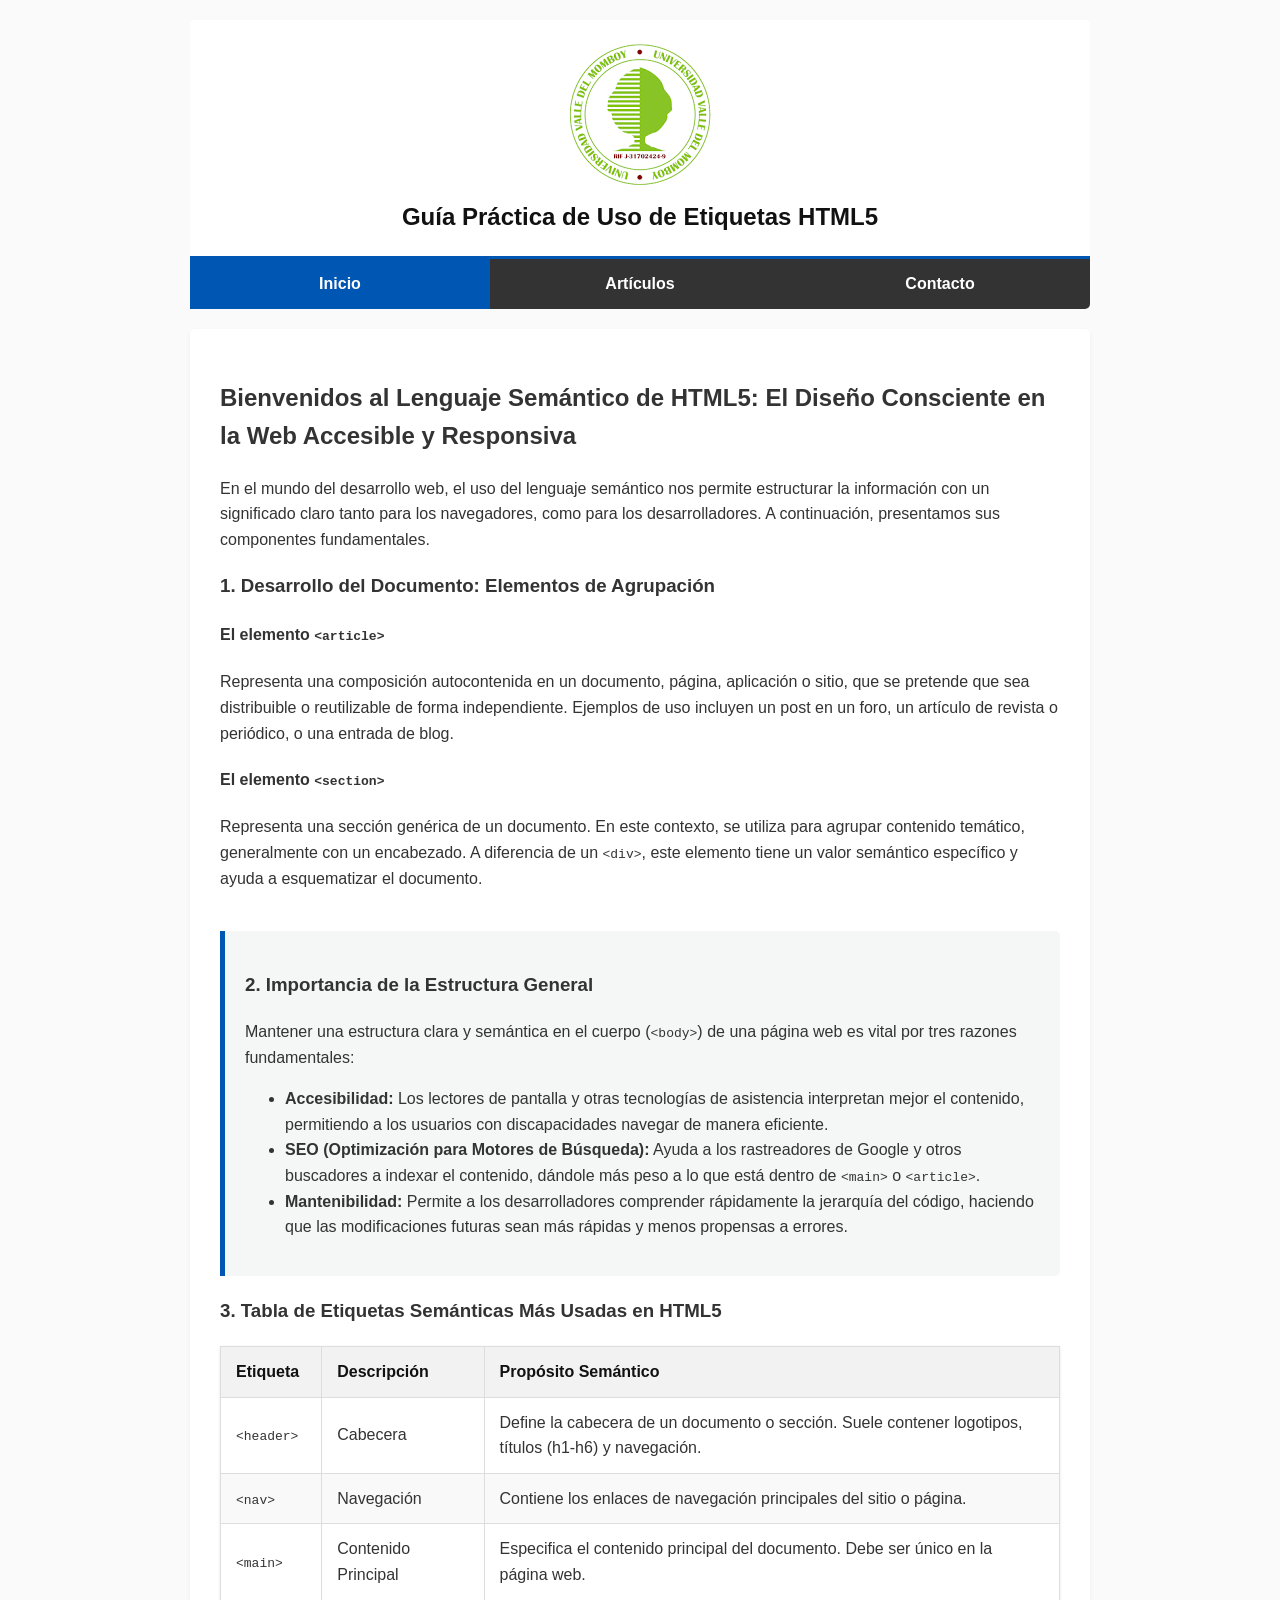
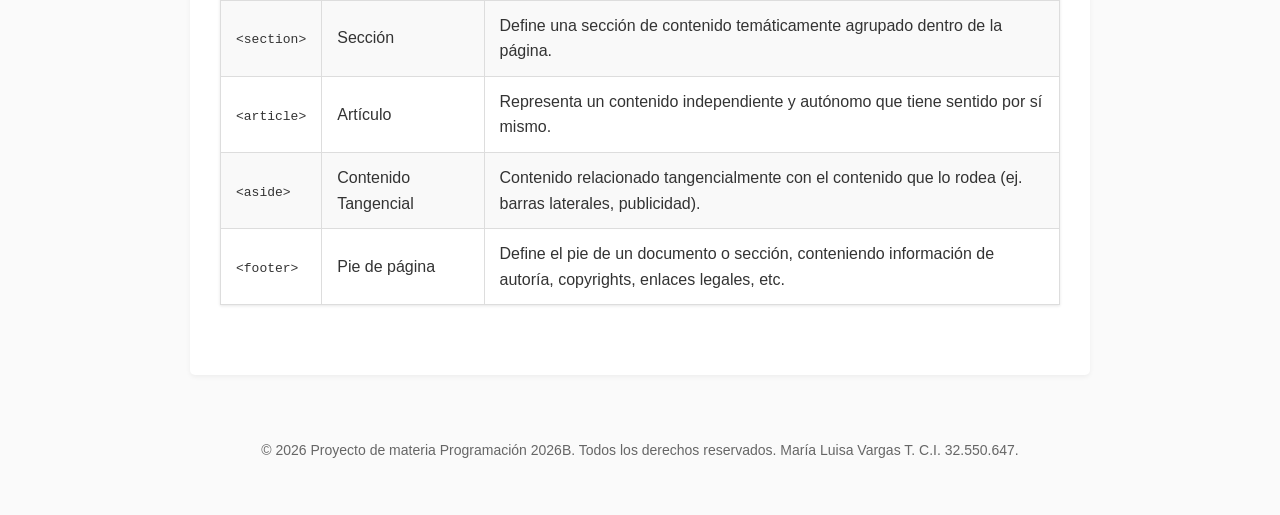
<file: index.html>
<!--etiqueta raíz de todo el documento,lang="es":Define  el idioma principal del contenido -->
<!DOCTYPE html>
<html lang="es">
 <!--cerebro oculto de la página web.meta charset="UTF-8">: Define la codificación de caracteres.title>: Es el título oficial de la página -->   
<head>
    <meta charset="UTF-8">
    <meta name="viewport" content="width=device-width, initial-scale=1.0">
    <title>Guía de Lenguaje Semántico de HTML5</title>
    <link rel="stylesheet" href="style.css">
</head>
<!-- Cuerpo  principal  que se visualiza de la pag web, estructura principal de contenido que ve el usuario en el navegador -->
<body>
    <header>
        <img src="./logoUVM.png" alt="Logo UVM" id="main-logo">
        <!-- h1 solo se ua uan vez y es para título principal de la pagina-->
        <h1>Guía Práctica de Uso de Etiquetas HTML5</h1>
    </header>
   <!-- Es una etiqueta semántica de HTML5. Le dice explícitamente al navegador, a los lectores de pantalla y a Google:es el bloque de navegación principal de la web".-->
    <nav>
        <!-- lista desordenada de navegacion-->
        <ul>
            <li><a href="index.html" class="active">Inicio</a></li>
            <li><a href="articulos.html">Artículos</a></li>
            <li><a href="contactos.html">Contacto</a></li>
        </ul>
    </nav>
<!-- La etiqueta <main> en HTML representa el contenido principal y dominante de un sitio web-->
    <main>
        <h2>Bienvenidos al Lenguaje Semántico de HTML5: El Diseño Consciente en la Web Accesible y Responsiva</h2>
        
        <p>En el mundo del desarrollo web, el uso del lenguaje semántico nos permite estructurar la información con un significado claro tanto para los navegadores, como para los desarrolladores. A continuación, presentamos sus componentes fundamentales.</p>
<!-- uso de etiquetas de agrupcion section, articule,aside,para lograr jerarquizacion de las etiquetas y uso de la logica semantica de html, etiquetas h3 a h4-->
        <section id="articulos">
            <h3>1. Desarrollo del Documento: Elementos de Agrupación</h3>
            
            <article>
                <h4>El elemento <code>&lt;article&gt;</code></h4>
                <p>Representa una composición autocontenida en un documento, página, aplicación o sitio, que se pretende que sea distribuible o reutilizable de forma independiente. Ejemplos de uso incluyen un post en un foro, un artículo de revista o periódico, o una entrada de blog.</p>
            </article>
            <!--article> en HTML5 . aqui lo usamos en varias secciones por Su característica fundamental  que su contenido tiene sentido por sí mismo-->
            <article>
                <h4>El elemento <code>&lt;section&gt;</code></h4>
                <p>Representa una sección genérica de un documento. En este contexto, se utiliza para agrupar contenido temático, generalmente con un encabezado. A diferencia de un <code>&lt;div&gt;</code>, este elemento tiene un valor semántico específico y ayuda a esquematizar el documento.</p>
            </article>
        </section>

        <aside>
            <h3>2. Importancia de la Estructura General</h3>
            <p>Mantener una estructura clara y semántica en el cuerpo (<code>&lt;body&gt;</code>) de una página web es vital por tres razones fundamentales:</p>
            <ul>
                <li><strong>Accesibilidad:</strong> Los lectores de pantalla y otras tecnologías de asistencia interpretan mejor el contenido, permitiendo a los usuarios con discapacidades navegar de manera eficiente.</li>
                <li><strong>SEO (Optimización para Motores de Búsqueda):</strong> Ayuda a los rastreadores de Google y otros buscadores a indexar el contenido, dándole más peso a lo que está dentro de <code>&lt;main&gt;</code> o <code>&lt;article&gt;</code>.</li>
                <li><strong>Mantenibilidad:</strong> Permite a los desarrolladores comprender rápidamente la jerarquía del código, haciendo que las modificaciones futuras sean más rápidas y menos propensas a errores.</li>
            </ul>
        </aside>

        <section>
            <h3>3. Tabla de Etiquetas Semánticas Más Usadas en HTML5</h3>
            <!-- uso de formato tabla , una tabla informativa que organiza y explica el significado de las principales etiquetas semánticas de HTML5 utilizadas en el diseño web -->
            <table>
                <thead>
                    <tr>
                        <th>Etiqueta</th>
                        <th>Descripción</th>
                        <th>Propósito Semántico</th>
                    </tr>
                </thead>
                <tbody>
                    <tr>
                        <td><code>&lt;header&gt;</code></td>
                        <td>Cabecera</td>
                        <td>Define la cabecera de un documento o sección. Suele contener logotipos, títulos (h1-h6) y navegación.</td>
                    </tr>
                    <tr>
                        <td><code>&lt;nav&gt;</code></td>
                        <td>Navegación</td>
                        <td>Contiene los enlaces de navegación principales del sitio o página.</td>
                    </tr>
                    <tr>
                        <td><code>&lt;main&gt;</code></td>
                        <td>Contenido Principal</td>
                        <td>Especifica el contenido principal del documento. Debe ser único en la página web.</td>
                    </tr>
                    <tr>
                        <td><code>&lt;section&gt;</code></td>
                        <td>Sección</td>
                        <td>Define una sección de contenido temáticamente agrupado dentro de la página.</td>
                    </tr>
                    <tr>
                        <td><code>&lt;article&gt;</code></td>
                        <td>Artículo</td>
                        <td>Representa un contenido independiente y autónomo que tiene sentido por sí mismo.</td>
                    </tr>
                    <tr>
                        <td><code>&lt;aside&gt;</code></td>
                        <td>Contenido Tangencial</td>
                        <td>Contenido relacionado tangencialmente con el contenido que lo rodea (ej. barras laterales, publicidad).</td>
                    </tr>
                    <tr>
                        <td><code>&lt;footer&gt;</code></td>
                        <td>Pie de página</td>
                        <td>Define el pie de un documento o sección, conteniendo información de autoría, copyrights, enlaces legales, etc.</td>
                    </tr>
                </tbody>
            </table>
            <!-- La tabla está estructurada por <table> como el contenedor principal, <thead> para agrupar la cabecera, <tbody> para el cuerpo de los datos, <tr> para definir cada fila, <th> para las celdas de título y <td> para las celdas de contenido-->
        </section>
    </main>

    <footer>
        <p>&copy; 2026 Proyecto de materia Programación 2026B. Todos los derechos reservados. María Luisa Vargas T. C.I. 32.550.647.</p>
    </footer>
<!-- el pie de página (<footer>) de la web, utilizado aquí para mostrar de forma concisa los derechos de autor de 2026-->
</body>
</html>
</file>
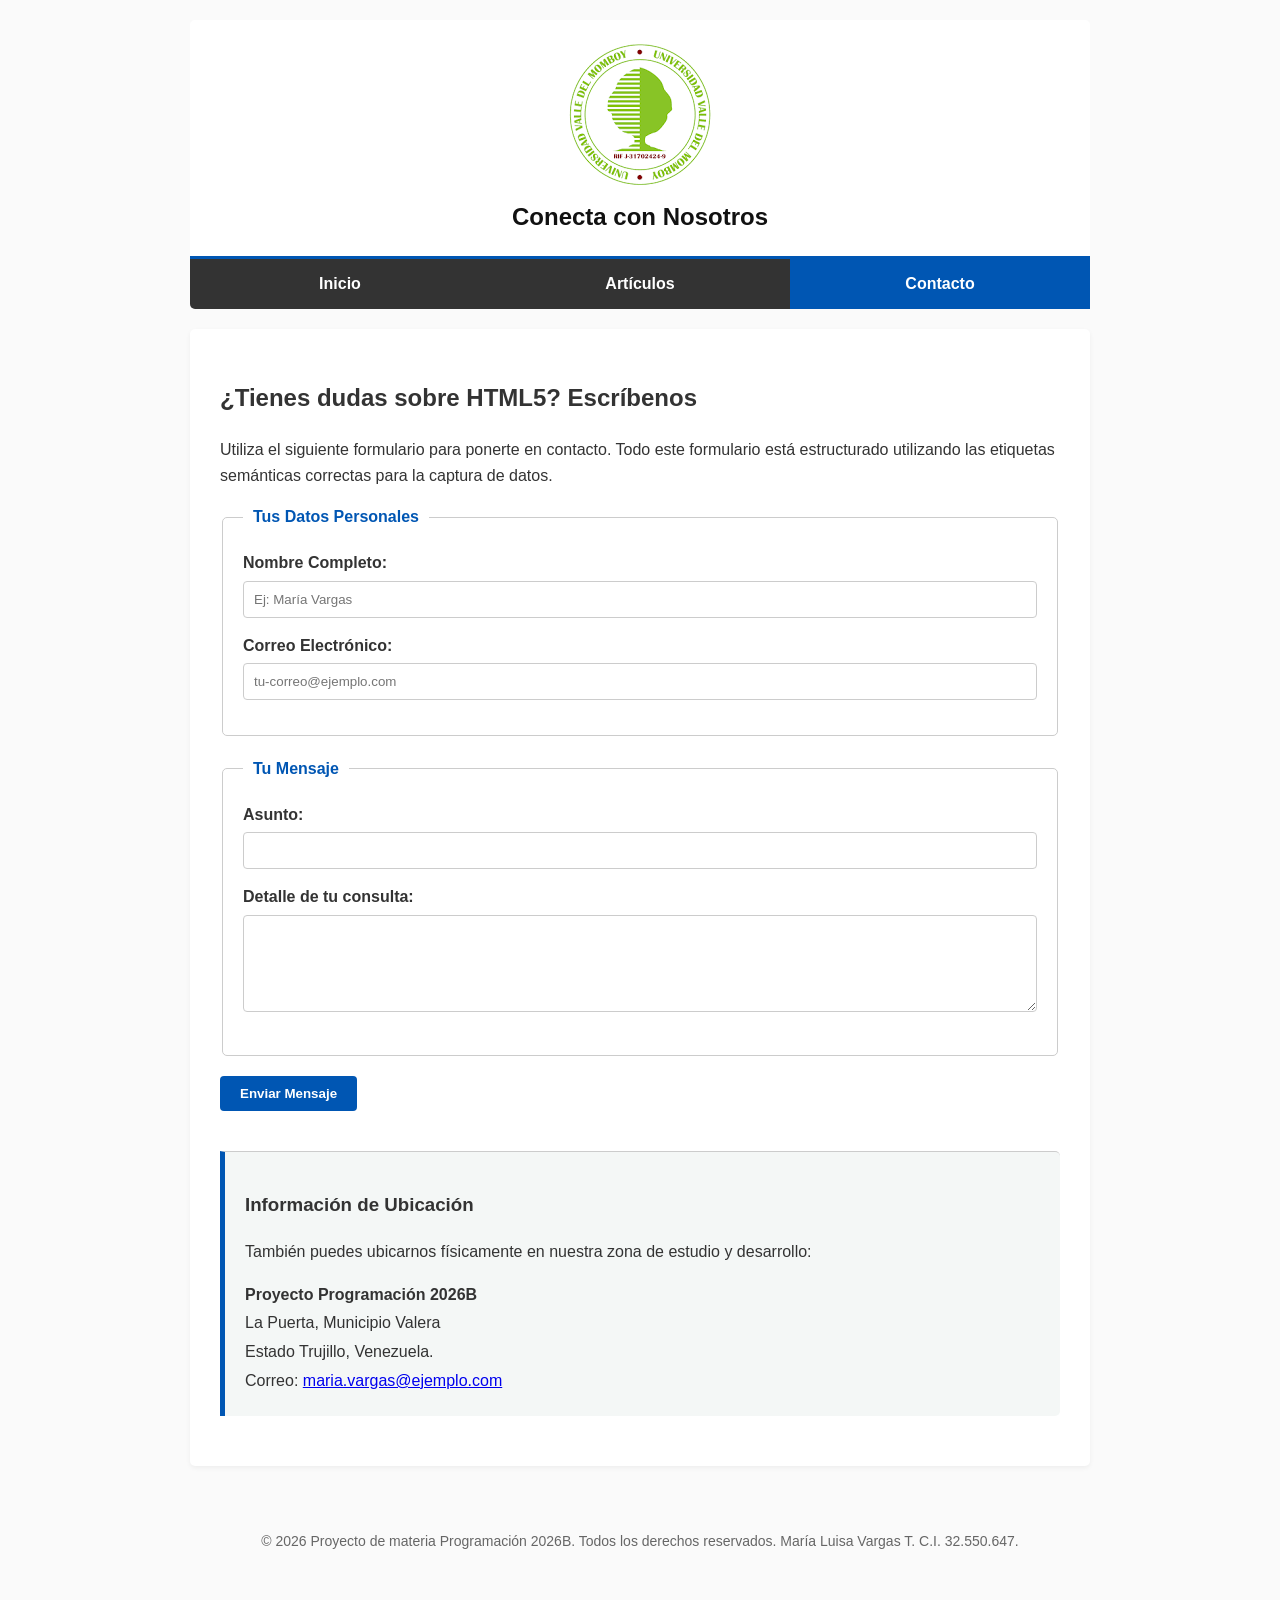
<file: contactos.html>
<!-- declaración del tipo de documento,etiqueta raíz de todo el documento,lang="es": Define que el idioma principal del contenido -->
<!DOCTYPE html>
<html lang="es">
<head>
    <meta charset="UTF-8">
    <meta name="viewport" content="width=device-width, initial-scale=1.0">
    <!-- los titulos tienen una concatenación logica y secuencial, lo cual se manifiesta en los menus de navegación usados-->
    <title>Contacto - Diseño Semántico HTML5</title>
    <link rel="stylesheet" href="style.css">
</head>
<!-- la parte visible de esta pagina,contiene  elementos de interaccion directa con el usuario, al recopilar sus impresiones, y/o necesidades de informacion-->
<body>

    <header>
        <img src="./logoUVM.png" alt="Logo - UVM" id="main-logo">
        <h1>Conecta con Nosotros</h1>
    </header>

    <nav>
        <ul>
            <li><a href="index.html">Inicio</a></li>
            <li><a href="articulos.html">Artículos</a></li>
            <li><a href="contactos.html" class="active">Contacto</a></li>
        </ul>
    </nav>

    <main>
        <h2>¿Tienes dudas sobre HTML5? Escríbenos</h2>
        <p>Utiliza el siguiente formulario para ponerte en contacto. Todo este formulario está estructurado utilizando las etiquetas semánticas correctas para la captura de datos.</p>

        <div id="formulario-contacto">
            <form action="#" method="POST">
                
                <fieldset>
                    <legend>Tus Datos Personales</legend>
                    
                    <div class="form-group">
                        <label for="nombre">Nombre Completo:</label>
                        <input type="text" id="nombre" name="nombre" required placeholder="Ej: María Vargas">
                    </div>

                    <div class="form-group">
                        <label for="correo">Correo Electrónico:</label>
                        <input type="email" id="correo" name="correo" required placeholder="tu-correo@ejemplo.com">
                    </div>
                </fieldset>

                <fieldset class="mt-20">
                    <legend>Tu Mensaje</legend>
                    
                    <div class="form-group">
                        <label for="asunto">Asunto:</label>
                        <input type="text" id="asunto" name="asunto" required>
                    </div>

                    <div class="form-group">
                        <label for="mensaje">Detalle de tu consulta:</label>
                        <textarea id="mensaje" name="mensaje" rows="5" required></textarea>
                    </div>
                </fieldset>

                <div class="mt-20">
                    <button type="submit">Enviar Mensaje</button>
                </div>

            </form>
        </div>

        <aside class="contact-aside">
            <h3>Información de Ubicación</h3>
            <p>También puedes ubicarnos físicamente en nuestra zona de estudio y desarrollo:</p>
            
            <address>
                <strong>Proyecto Programación 2026B</strong><br>
                La Puerta, Municipio Valera<br>
                Estado Trujillo, Venezuela.<br>
                Correo: <a href="mailto:mariavargas@ejemplo.com">maria.vargas@ejemplo.com</a>
            </address>
        </aside>
    </main>
    <!-- mantendremos los pie de pagina para informacion especifica para el usuario de la aplicacion-->
    <footer>
        <p>&copy; 2026 Proyecto de materia Programación 2026B. Todos los derechos reservados. María Luisa Vargas T. C.I. 32.550.647.</p>
    </footer>

</body>
</html>
<!-- <div class="form-group">:  Es una práctica necesaria. HTML5 no tiene una etiqueta semántica como <grupo-formulario>, así que usar un <div> para empaquetar un <label> con su <input> es la forma estándar de ordenarlos-->
</file>
<file: style.css>
/* ==========================================
   CONFIGURACIÓN GENERAL Y TIPOGRAFÍA BASICA
   ========================================== */
body {
    font-family: Arial, sans-serif;
    line-height: 1.6;
    color: #333;
    max-width: 900px;
    margin: 0 auto;
    padding: 20px;
    background-color: #fafafa;
}

/* ==========================================
   CABECERA (HEADER) Y LOGO
   ========================================== */
header {
    text-align: center;
    background-color: #ffffff;
    padding: 20px;
    border-bottom: 3px solid #0056b3;
    border-radius: 5px 5px 0 0;
}

#main-logo {
    max-width: 150px;
    height: auto;
    display: block;
    margin: 0 auto 10px auto;
}

h1 {
    font-size: 24px;
    color: #111;
    margin: 0;
}

/* ==========================================
   MENÚ DE NAVEGACIÓN 
   ========================================== */
nav {
    background-color: #333;
    margin-bottom: 20px;
    border-radius: 0 0 5px 5px;
}

nav ul {
    list-style: none;
    margin: 0;
    padding: 0;
    display: flex;
}

nav ul li {
    flex: 1;
    text-align: center;
}

nav ul li a {
    display: block;
    padding: 12px 20px;
    color: #fff;
    text-decoration: none;
    font-weight: bold;
    transition: background 0.3s ease;
}

nav ul li a:hover, 
nav ul li a.active {
    background-color: #0056b3;
}

/* ==========================================
   CONTENIDO PRINCIPAL (MAIN, SECTIONS, ASIDE)
   ========================================== */
main {
    background-color: #ffffff;
    padding: 30px;
    border-radius: 5px;
    box-shadow: 0 2px 5px rgba(0,0,0,0.05);
}

section {
    margin-bottom: 40px;
}

aside {
    background-color: #f4f7f6;
    padding: 20px;
    border-left: 5px solid #0056b3;
    margin: 20px 0;
    border-radius: 0 5px 5px 0;
}

/* ==========================================
   TABLA (CORRECCIÓN ESTÁNDAR W3C)
   ========================================== */
table {
    width: 100%;
    border-collapse: collapse; /* Combina los bordes de celdas en uno solo  */
    text-align: left;
    margin-top: 20px;
    box-shadow: 0 1px 3px rgba(0,0,0,0.1);
}

th, td {
    border: 1px solid #dddddd; /* Define la línea de la cuadrícula  */
    padding: 12px 15px;       /* Controla el espaciado interno  */
}

th {
    background-color: #f2f2f2;
    color: #111;
    font-weight: bold;
}

tr:nth-child(even) {
    background-color: #f9f9f9; /* Agrega un sutil fondo gris alternado para legibilidad */
}

/* ==========================================
   RECURSOS MULTIMEDIA RESPONSIVOS
   ========================================== */
.responsive-img, 
.responsive-video {
    width: 100%;
    max-width: 600px;
    height: auto;
    display: block;
    margin: 15px 0;
}

figure {
    margin: 20px 0;
    padding: 0;
}

figcaption {
    font-size: 14px;
    color: #666;
    margin-top: 5px;
    font-style: italic;
}

audio {
    width: 100%;
    max-width: 400px;
    margin: 15px 0;
}

.video-container {
    position: relative;
    padding-bottom: 56.25%; /* Relación de aspecto 16:9 */
    height: 0;
    overflow: hidden;
    max-width: 100%;
    margin: 20px 0;
}

.video-container iframe {
    position: absolute;
    top: 0;
    left: 0;
    width: 100%;
    height: 100%;
    border: 0;
}

/* ==========================================
   FORMULARIOS Y ASIGNACIONES ÚTILES
   ========================================== */
fieldset {
    border: 1px solid #ccc;
    padding: 20px;
    border-radius: 5px;
}

legend {
    font-weight: bold;
    padding: 0 10px;
    color: #0056b3;
}

.form-group {
    margin-bottom: 15px;
}

.form-group label {
    display: block;
    margin-bottom: 5px;
    font-weight: bold;
}

input[type="text"],
input[type="email"],
textarea {
    width: 100%;
    padding: 10px;
    border: 1px solid #ccc;
    border-radius: 4px;
    box-sizing: border-box;
}

textarea {
    resize: vertical;
}

button {
    background-color: #0056b3;
    color: #fff;
    padding: 10px 20px;
    border: none;
    border-radius: 4px;
    cursor: pointer;
    font-weight: bold;
}

button:hover {
    background-color: #004085;
}

.contact-aside {
    margin-top: 40px;
    padding-top: 20px;
    border-top: 1px solid #ccc;
}

address {
    font-style: normal;
    line-height: 1.8;
}

.mt-20 { margin-top: 20px; }

/* ==========================================
   PIE DE PÁGINA GENERAL (FOOTER)
   ========================================== */
footer {
    text-align: center;
    margin-top: 30px;
    font-size: 14px;
    color: #666;
    padding: 20px 0;
}
</file>
